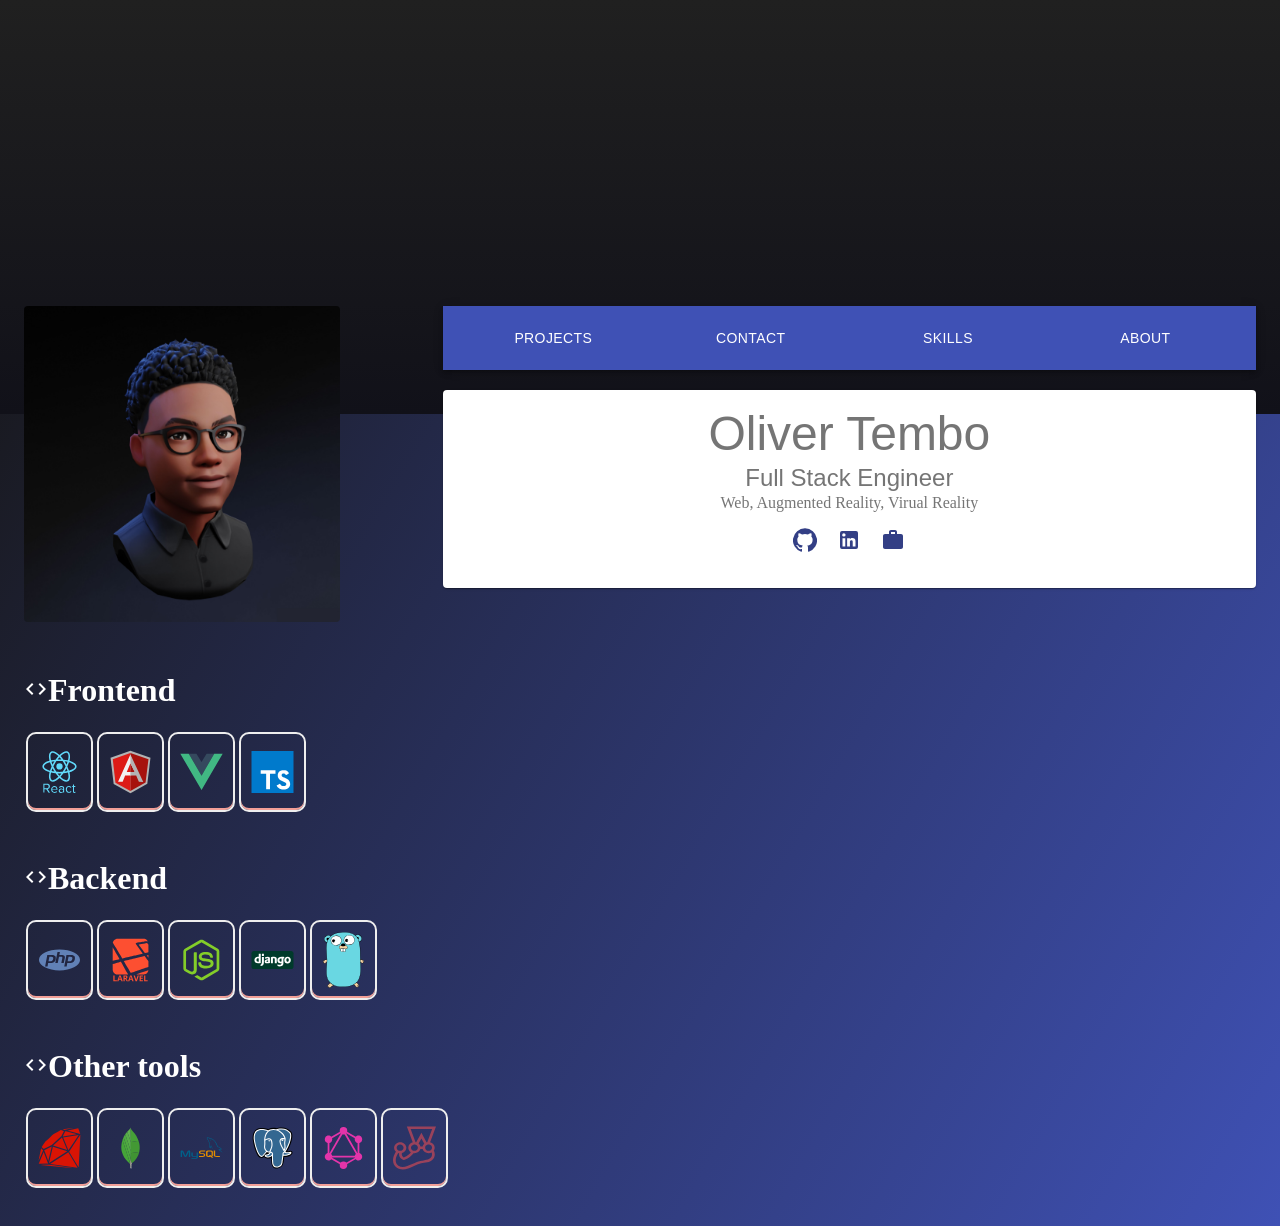
<file: index.html>
<!DOCTYPE html><html><head><meta charSet="utf-8"/><meta http-equiv="x-ua-compatible" content="ie=edge"/><meta name="viewport" content="width=device-width, initial-scale=1, shrink-to-fit=no"/><style data-href="/styles.de90dbc72e09096568ad.css" data-identity="gatsby-global-css">.body{background:linear-gradient(180deg,#202020,#111119);height:400px;margin:0;overflow:hidden}.rain{height:100%;left:0;width:100%;z-index:2}.rain.back-row{bottom:60px;display:none;opacity:.5;z-index:1}.body.back-row-toggle .rain.back-row{display:block}.drop{-webkit-animation:drop .5s linear infinite;animation:drop .5s linear infinite;bottom:100%;height:120px;pointer-events:none;position:absolute;width:15px}@-webkit-keyframes drop{0%{-webkit-transform:translateY(0);transform:translateY(0)}75%{-webkit-transform:translateY(400px);transform:translateY(400px)}to{-webkit-transform:translateY(400px);transform:translateY(400px)}}@keyframes drop{0%{-webkit-transform:translateY(0);transform:translateY(0)}75%{-webkit-transform:translateY(400px);transform:translateY(400px)}to{-webkit-transform:translateY(400px);transform:translateY(400px)}}.stem{-webkit-animation:stem .5s linear infinite;animation:stem .5s linear infinite;background:linear-gradient(180deg,hsla(0,0%,100%,0),hsla(0,0%,100%,.25));height:60%;margin-left:7px;width:1px}@-webkit-keyframes stem{0%{opacity:1}65%{opacity:1}75%{opacity:0}to{opacity:0}}@keyframes stem{0%{opacity:1}65%{opacity:1}75%{opacity:0}to{opacity:0}}.splat{-webkit-animation:splat .5s linear infinite;animation:splat .5s linear infinite;border-radius:50%;border-top:2px dotted hsla(0,0%,100%,.5);display:none;height:10px;opacity:1;-webkit-transform:scale(0);transform:scale(0);width:15px}.body.splat-toggle .splat{display:block}@-webkit-keyframes splat{0%{opacity:1;-webkit-transform:scale(0);transform:scale(0)}80%{opacity:1;-webkit-transform:scale(0);transform:scale(0)}90%{opacity:.5;-webkit-transform:scale(1);transform:scale(1)}to{opacity:0;-webkit-transform:scale(1.5);transform:scale(1.5)}}@keyframes splat{0%{opacity:1;-webkit-transform:scale(0);transform:scale(0)}80%{opacity:1;-webkit-transform:scale(0);transform:scale(0)}90%{opacity:.5;-webkit-transform:scale(1);transform:scale(1)}to{opacity:0;-webkit-transform:scale(1.5);transform:scale(1.5)}}.toggles{left:0;top:0;z-index:3}.toggle,.toggles{position:absolute}.toggle{background-color:hsla(0,0%,100%,.2);border-radius:50%;box-sizing:border-box;color:rgba(0,0,0,.5);cursor:pointer;font-family:sans-serif;font-size:10px;font-weight:700;height:50px;left:20px;line-height:51px;text-align:center;transition:background-color .3s;width:50px}.toggle:hover{background-color:hsla(0,0%,100%,.25)}.toggle:active{background-color:hsla(0,0%,100%,.3)}.toggle.active{background-color:hsla(0,0%,100%,.4)}.splat-toggle{top:20px}.back-row-toggle{line-height:12px;padding-top:14px;top:90px}.single-toggle{top:160px}.body.single-toggle .drop{display:none}.body.single-toggle .drop:nth-child(10){display:block}body{margin:0;width:100%}.Profile-module--links--1JXOR{padding:0}.Profile-module--links--1JXOR li{display:inline;padding:0 10px}.Profile-module--links--1JXOR li svg{color:#333f85}.Languages-module--root--1eTg1{background-color:aqua}.Languages-module--section--1jDnn{margin-top:2rem}.Languages-module--icon--yz856{text-rendering:auto;display:inline-block;font-size:2rem;font-style:normal;font-variant:normal;line-height:1}.Languages-module--link--3drdA{background:0 0!important;border:2px solid #eee;border-radius:10px;box-shadow:inset 0 -2px 0 #f29f97;color:#444;display:inline-block;font-weight:700;margin:2px;padding:10px;text-decoration:none}.Languages-module--link--3drdA:hover{border-color:#e74c3c;box-shadow:inset 0 -2px 0 #ea6153;color:#ea6153}.Languages-module--link--3drdA img,.Languages-module--link--3drdA svg{border-style:none;height:56px;max-width:100%;vertical-align:middle;width:43px}.Languages-module--title--3pqti{color:#fff;font-size:2rem;font-weight:700;line-height:2rem;margin:3rem 0 1.5rem}</style><meta name="generator" content="Gatsby 3.8.1"/><style data-styled="" data-styled-version="5.3.0"></style><style>.gatsby-image-wrapper{position:relative;overflow:hidden}.gatsby-image-wrapper img{bottom:0;height:100%;left:0;margin:0;max-width:none;padding:0;position:absolute;right:0;top:0;width:100%;object-fit:cover}.gatsby-image-wrapper [data-main-image]{opacity:0;transform:translateZ(0);transition:opacity .25s linear;will-change:opacity}.gatsby-image-wrapper-constrained{display:inline-block;vertical-align:top}</style><noscript><style>.gatsby-image-wrapper noscript [data-main-image]{opacity:1!important}.gatsby-image-wrapper [data-placeholder-image]{opacity:0!important}</style></noscript><script type="module">const e="undefined"!=typeof HTMLImageElement&&"loading"in HTMLImageElement.prototype;e&&document.body.addEventListener("load",(function(e){if(void 0===e.target.dataset.mainImage)return;if(void 0===e.target.dataset.gatsbyImageSsr)return;const t=e.target;let a=null,n=t;for(;null===a&&n;)void 0!==n.parentNode.dataset.gatsbyImageWrapper&&(a=n.parentNode),n=n.parentNode;const o=a.querySelector("[data-placeholder-image]"),r=new Image;r.src=t.currentSrc,r.decode().catch((()=>{})).then((()=>{t.style.opacity=1,o&&(o.style.opacity=0,o.style.transition="opacity 500ms linear")}))}),!0);</script><link rel="preconnect" href="https://www.google-analytics.com"/><link rel="dns-prefetch" href="https://www.google-analytics.com"/><title data-react-helmet="true"></title><link rel="sitemap" type="application/xml" href="/sitemap/sitemap-index.xml"/><link rel="icon" href="/favicon-32x32.png?v=9735fac30d67582d5b7b94916db40db6" type="image/png"/><link rel="manifest" href="/manifest.webmanifest" crossorigin="anonymous"/><link rel="apple-touch-icon" sizes="48x48" href="/icons/icon-48x48.png?v=9735fac30d67582d5b7b94916db40db6"/><link rel="apple-touch-icon" sizes="72x72" href="/icons/icon-72x72.png?v=9735fac30d67582d5b7b94916db40db6"/><link rel="apple-touch-icon" sizes="96x96" href="/icons/icon-96x96.png?v=9735fac30d67582d5b7b94916db40db6"/><link rel="apple-touch-icon" sizes="144x144" href="/icons/icon-144x144.png?v=9735fac30d67582d5b7b94916db40db6"/><link rel="apple-touch-icon" sizes="192x192" href="/icons/icon-192x192.png?v=9735fac30d67582d5b7b94916db40db6"/><link rel="apple-touch-icon" sizes="256x256" href="/icons/icon-256x256.png?v=9735fac30d67582d5b7b94916db40db6"/><link rel="apple-touch-icon" sizes="384x384" href="/icons/icon-384x384.png?v=9735fac30d67582d5b7b94916db40db6"/><link rel="apple-touch-icon" sizes="512x512" href="/icons/icon-512x512.png?v=9735fac30d67582d5b7b94916db40db6"/><link as="script" rel="preload" href="/webpack-runtime-3e17f5109b9ce132a1e7.js"/><link as="script" rel="preload" href="/framework-e30f879ede34e3baf985.js"/><link as="script" rel="preload" href="/app-88d67a6ffe51c44a432f.js"/><link as="script" rel="preload" href="/component---src-pages-index-js-e24e21d68e1235ba8ef0.js"/><link as="fetch" rel="preload" href="/page-data/index/page-data.json" crossorigin="anonymous"/><link as="fetch" rel="preload" href="/page-data/app-data.json" crossorigin="anonymous"/></head><body><div id="___gatsby"><div style="outline:none" tabindex="-1" id="gatsby-focus-wrapper"><div class="MuiBox-root jss2 jss1"><div id="rain-body" class="body splat-toggle back-row-toggle"><div class="back-row-toggle splat-toggle"><div id="rain-front-row" class="rain front-row"></div><div id="rain-back-row" class="rain back-row"></div></div></div></div><div class="MuiBox-root jss3" style="background:linear-gradient(120deg, rgb(24, 24, 28), rgb(63, 81, 181));padding:0px 0px 20px 0px"><div class="MuiContainer-root MuiContainer-maxWidthLg" style="margin-top:-120px;z-index:2;position:relative"><div class="MuiGrid-root MuiGrid-container MuiGrid-spacing-xs-3"><div class="MuiGrid-root MuiGrid-item MuiGrid-grid-xs-4"><img src="/static/Avatar-1-1840dc85a933906969b7ab01b05c617a.jpg" style="width:80%;max-width:400px;margin:auto;z-index:999;border-radius:4px" alt="Oliver Tembo"/></div><div class="MuiGrid-root MuiGrid-item MuiGrid-grid-xs-8"><header class="MuiPaper-root MuiAppBar-root MuiAppBar-positionStatic MuiAppBar-colorPrimary MuiPaper-elevation4" style="z-index:2;position:relative"><div class="MuiToolbar-root MuiToolbar-regular MuiToolbar-gutters" style="align-content:center;text-align:center"><div class="MuiGrid-root MuiGrid-container MuiGrid-spacing-xs-3"><div class="MuiGrid-root MuiGrid-item MuiGrid-grid-xs-3"><button class="MuiButtonBase-root MuiButton-root MuiButton-text MuiButton-colorInherit" tabindex="0" type="button"><span class="MuiButton-label">Projects</span></button></div><div class="MuiGrid-root MuiGrid-item MuiGrid-grid-xs-3"><button class="MuiButtonBase-root MuiButton-root MuiButton-text MuiButton-colorInherit" tabindex="0" type="button"><span class="MuiButton-label">Contact</span></button></div><div class="MuiGrid-root MuiGrid-item MuiGrid-grid-xs-3"><a class="MuiButtonBase-root MuiButton-root MuiButton-text MuiButton-colorInherit" tabindex="0" aria-disabled="false" href="#"><span class="MuiButton-label">Skills</span></a></div><div class="MuiGrid-root MuiGrid-item MuiGrid-grid-xs-3"><button class="MuiButtonBase-root MuiButton-root MuiButton-text MuiButton-colorInherit" tabindex="0" type="button"><span class="MuiButton-label">About</span></button></div></div></div></header><div class="MuiPaper-root jss5 MuiPaper-elevation1 MuiPaper-rounded" style="margin-top:20px"><h3 class="MuiTypography-root MuiTypography-h3" style="text-align:center">Oliver Tembo</h3><h5 class="MuiTypography-root MuiTypography-h5" style="text-align:center">Full Stack Engineer</h5><span class="MuiTypography-root" style="text-align:center">Web, Augmented Reality, Virual Reality</span><ul class="Profile-module--links--1JXOR"><li><a target="_blank" href="https://github.com/olivertembo"><svg class="MuiSvgIcon-root" focusable="false" viewBox="0 0 24 24" aria-hidden="true"><path d="M12 .3a12 12 0 0 0-3.8 23.4c.6.1.8-.3.8-.6v-2c-3.3.7-4-1.6-4-1.6-.6-1.4-1.4-1.8-1.4-1.8-1-.7.1-.7.1-.7 1.2 0 1.9 1.2 1.9 1.2 1 1.8 2.8 1.3 3.5 1 0-.8.4-1.3.7-1.6-2.7-.3-5.5-1.3-5.5-6 0-1.2.5-2.3 1.3-3.1-.2-.4-.6-1.6 0-3.2 0 0 1-.3 3.4 1.2a11.5 11.5 0 0 1 6 0c2.3-1.5 3.3-1.2 3.3-1.2.6 1.6.2 2.8 0 3.2.9.8 1.3 1.9 1.3 3.2 0 4.6-2.8 5.6-5.5 5.9.5.4.9 1 .9 2.2v3.3c0 .3.1.7.8.6A12 12 0 0 0 12 .3"></path></svg></a></li><li><a target="_blank" href="https://www.linkedin.com/in/oliver-tembo-26738812b/"><svg class="MuiSvgIcon-root" focusable="false" viewBox="0 0 24 24" aria-hidden="true"><path d="M19 3a2 2 0 0 1 2 2v14a2 2 0 0 1-2 2H5a2 2 0 0 1-2-2V5a2 2 0 0 1 2-2h14m-.5 15.5v-5.3a3.26 3.26 0 0 0-3.26-3.26c-.85 0-1.84.52-2.32 1.3v-1.11h-2.79v8.37h2.79v-4.93c0-.77.62-1.4 1.39-1.4a1.4 1.4 0 0 1 1.4 1.4v4.93h2.79M6.88 8.56a1.68 1.68 0 0 0 1.68-1.68c0-.93-.75-1.69-1.68-1.69a1.69 1.69 0 0 0-1.69 1.69c0 .93.76 1.68 1.69 1.68m1.39 9.94v-8.37H5.5v8.37h2.77z"></path></svg></a></li><li><a target="_blank" href="https://www.upwork.com/freelancers/olivertembo2"><svg class="MuiSvgIcon-root" focusable="false" viewBox="0 0 24 24" aria-hidden="true"><path d="M20 6h-4V4c0-1.11-.89-2-2-2h-4c-1.11 0-2 .89-2 2v2H4c-1.11 0-1.99.89-1.99 2L2 19c0 1.11.89 2 2 2h16c1.11 0 2-.89 2-2V8c0-1.11-.89-2-2-2zm-6 0h-4V4h4v2z"></path></svg></a></li></ul></div></div></div></div><div classname="Languages-module--section--1jDnn"><div class="MuiContainer-root MuiContainer-maxWidthLg"><div class="implementations"><h2 class="Languages-module--title--3pqti"><svg class="MuiSvgIcon-root Languages-module--icon--yz856" focusable="false" viewBox="0 0 24 24" aria-hidden="true"><path d="M9.4 16.6L4.8 12l4.6-4.6L8 6l-6 6 6 6 1.4-1.4zm5.2 0l4.6-4.6-4.6-4.6L16 6l6 6-6 6-1.4-1.4z"></path></svg>Frontend</h2><p><a href="#" class="Languages-module--link--3drdA"><svg viewBox="0 0 128 128" width="53" clasheight="53"><g fill="#61DAFB"><circle cx="64" cy="47.5" r="9.3"></circle><path d="M64 81.7C71.3 88.8 78.5 93 84.3 93c1.9 0 3.7-.4 5.2-1.3 5.2-3 7.1-10.5 5.3-21.2-.3-1.9-.7-3.8-1.2-5.8 2-.6 3.8-1.2 5.6-1.8 10.1-3.9 15.7-9.3 15.7-15.2 0-6-5.6-11.4-15.7-15.2-1.8-.7-3.6-1.3-5.6-1.8.5-2 .9-3.9 1.2-5.8 1.7-10.9-.2-18.5-5.4-21.5-1.5-.9-3.3-1.3-5.2-1.3-5.7 0-13 4.2-20.3 11.3C56.7 6.3 49.5 2.1 43.7 2.1c-1.9 0-3.7.4-5.2 1.3-5.2 3-7.1 10.5-5.3 21.2.3 1.9.7 3.8 1.2 5.8-2 .6-3.8 1.2-5.6 1.8-10.1 3.9-15.7 9.3-15.7 15.2 0 6 5.6 11.4 15.7 15.2 1.8.7 3.6 1.3 5.6 1.8-.5 2-.9 3.9-1.2 5.8-1.7 10.7.2 18.3 5.3 21.2 1.5.9 3.3 1.3 5.2 1.3 5.8.2 13-4 20.3-11zm-5.6-13.5c1.8.1 3.7.1 5.6.1 1.9 0 3.8 0 5.6-.1-1.8 2.4-3.7 4.6-5.6 6.7-1.9-2.1-3.8-4.3-5.6-6.7zM46 57.9c1 1.7 1.9 3.3 3 4.9-3.1-.4-6-.9-8.8-1.5.9-2.7 1.9-5.5 3.1-8.3.8 1.6 1.7 3.3 2.7 4.9zm-5.8-24.1c2.8-.6 5.7-1.1 8.8-1.5-1 1.6-2 3.2-3 4.9-1 1.7-1.9 3.3-2.7 5-1.3-2.9-2.3-5.7-3.1-8.4zm5.5 13.7c1.3-2.7 2.7-5.4 4.3-8.1 1.5-2.6 3.2-5.2 4.9-7.8 3-.2 6-.3 9.1-.3 3.2 0 6.2.1 9.1.3 1.8 2.6 3.4 5.2 4.9 7.8 1.6 2.7 3 5.4 4.3 8.1-1.3 2.7-2.7 5.4-4.3 8.1-1.5 2.6-3.2 5.2-4.9 7.8-3 .2-6 .3-9.1.3-3.2 0-6.2-.1-9.1-.3-1.8-2.6-3.4-5.2-4.9-7.8-1.6-2.7-3-5.4-4.3-8.1zm39.1-5.4l-2.7-5c-1-1.7-1.9-3.3-3-4.9 3.1.4 6 .9 8.8 1.5-.9 2.8-1.9 5.6-3.1 8.4zm0 10.8c1.2 2.8 2.2 5.6 3.1 8.3-2.8.6-5.7 1.1-8.8 1.5 1-1.6 2-3.2 3-4.9.9-1.5 1.8-3.2 2.7-4.9zm2.3 34.7c-.8.5-1.8.7-2.9.7-4.9 0-11-4-17-10 2.9-3.1 5.7-6.6 8.5-10.5 4.7-.4 9.2-1.1 13.4-2.1.5 1.8.8 3.6 1.1 5.4 1.4 8.5.3 14.6-3.1 16.5zm5.2-52.7c11.2 3.2 17.9 8.1 17.9 12.6 0 3.9-4.6 7.8-12.7 10.9-1.6.6-3.4 1.2-5.2 1.7-1.3-4.1-2.9-8.3-4.9-12.6 2-4.3 3.7-8.5 4.9-12.6zm-8-28.2c1.1 0 2 .2 2.9.7 3.3 1.9 4.5 7.9 3.1 16.5-.3 1.7-.7 3.5-1.1 5.4-4.2-.9-8.7-1.6-13.4-2.1-2.7-3.9-5.6-7.4-8.5-10.5 6-5.9 12.1-10 17-10zM69.6 26.8c-1.8-.1-3.7-.1-5.6-.1s-3.8 0-5.6.1c1.8-2.4 3.7-4.6 5.6-6.7 1.9 2.1 3.8 4.4 5.6 6.7zM40.9 7.4c.8-.5 1.8-.7 2.9-.7 4.9 0 11 4 17 10-2.9 3.1-5.7 6.6-8.5 10.5-4.7.4-9.2 1.1-13.4 2.1-.5-1.8-.8-3.6-1.1-5.4-1.4-8.5-.3-14.5 3.1-16.5zm-5.2 52.7C24.5 56.9 17.8 52 17.8 47.5c0-3.9 4.6-7.8 12.7-10.9 1.6-.6 3.4-1.2 5.2-1.7 1.3 4.1 2.9 8.3 4.9 12.6-2 4.3-3.7 8.6-4.9 12.6zm2.1 11c.3-1.7.7-3.5 1.1-5.4 4.2.9 8.7 1.6 13.4 2.1 2.7 3.9 5.6 7.4 8.5 10.5-6 5.9-12.1 10-17 10-1.1 0-2-.2-2.9-.7-3.4-1.9-4.5-8-3.1-16.5zm-4.2 41.2c2.2-2.7 2.3-5.7 1.1-8.7-1.2-3-3.7-4.4-6.8-4.5-3.7-.1-7.5 0-11.2 0H16V125h3v-9.8h4.7c.6 0 1.1.2 1.4.7l6 9.3c.1.2.4.5.6.5h3.9c-2.4-3.7-4.7-7.2-7.1-10.8 2.1-.3 3.9-1 5.1-2.6zm-14.6-.2v-9.9h1.1c2.3 0 4.7-.1 7 .1 2.7.1 4.6 2.2 4.6 4.9s-2.2 4.8-4.9 4.9c-2.4.1-4.8 0-7.8 0zm38.7 1.3c-1.6-7-8-8.8-12.9-6.6-3.8 1.7-5.5 5-5.6 9.1-.1 3.1.8 5.9 3.2 8 2.7 2.4 6 2.7 9.4 2.1 1.9-.4 3.6-1.3 4.9-2.7-.5-.7-1-1.4-1.5-2-2.8 2.4-5.9 3.2-9.3 1.6-2.2-1.1-3.3-3.8-3.5-5.8h15.5v-1.3c.1-.9 0-1.7-.2-2.4zM42.6 115c-.3-3 2.7-6.2 6-6.2 3.8-.1 6.2 2.2 6.3 6.2H42.6zm30.7-8.7c-1.5-.3-3.1-.4-4.6-.3-2.4.2-4.5 1.3-6.2 3.1.5.7.9 1.4 1.5 2.2.2-.2.4-.4.6-.5 1.6-1.5 3.5-2.3 5.8-2.1 1.8.1 3.5.7 4 2.5.4 1.4.3 2.9.4 4.4-.3 0-.4-.1-.5-.2-2.4-2-5.1-2.4-8-1.7-2.7.7-4.4 2.8-4.6 5.5-.2 3.1 1.2 5.4 3.9 6.5 1.7.7 3.6.7 5.4.3 1.4-.3 2-1.1 4-2.2v1.3h2.8c0-4 .1-8.9 0-13.5 0-2.9-1.7-4.7-4.5-5.3zm1.4 12.6c-.1.3 0 .6 0 .9 0 2.1-.5 2.8-2.5 3.6-1.4.5-2.9.7-4.4.2-1.7-.5-2.9-2-2.9-3.7-.1-1.7 1-3.4 2.7-3.9 2.3-.8 4.4-.3 6.3 1.1.6.5 1 1 .8 1.8zm15.6-9.9c2.6-.8 5-.3 6.8 1.9l.3.2c.7-.6 1.3-1.2 2.1-1.9-.3-.3-.4-.5-.6-.8-2.9-3.1-8.6-3.5-12.1-1-4.9 3.6-4.8 10.6-2.4 14.3 2.3 3.5 5.6 4.7 9.5 4.2 2.3-.3 4.2-1.4 5.7-3.3-.7-.6-1.4-1.2-2.1-1.9-.2.2-.3.3-.4.5-2.7 3-7.2 2.7-9.6-.5-1.4-1.9-1.7-4.1-1.3-6.3.2-2.5 1.5-4.5 4.1-5.4zm20.8 13.6c-.2.1-.3.2-.3.2-.8.6-1.6.7-2.5.4-.9-.4-1-1.2-1.1-2v-11.4c0-.2 0 .2.1-.8h3.8v-3h-4v-5h-3v5.4h-2.6c-.2 0-.5.2-.5.4-.1.7 0 1.2 0 2.2h3.2v12.8c0 1.6.4 3 1.8 3.8 1.5.9 4.4.7 5.7-.4.2-.1.3-.5.3-.6-.3-.6-.6-1.3-.9-2z"></path></g></svg></a><a href="#" class="Languages-module--link--3drdA"><svg viewBox="0 0 128 128"><path fill="#B3B3B3" d="M63.81 1.026L4.553 21.88l9.363 77.637 49.957 27.457 50.214-27.828 9.36-77.635z"></path><path fill="#A6120D" d="M117.536 25.998L63.672 7.629v112.785l45.141-24.983z"></path><path fill="#DD1B16" d="M11.201 26.329l8.026 69.434 44.444 24.651V7.627z"></path><path fill="#F2F2F2" d="M78.499 67.67l-14.827 6.934H48.044l-7.347 18.374-13.663.254 36.638-81.508L78.499 67.67zm-1.434-3.491L63.77 37.858 52.864 63.726h10.807l13.394.453z"></path><path fill="#B3B3B3" d="M63.671 11.724l.098 26.134 12.375 25.888H63.698l-.027 10.841 17.209.017 8.042 18.63 13.074.242z"></path></svg></a><a href="#" class="Languages-module--link--3drdA"><svg viewBox="0 0 128 128"><path d="M0 8.934l49.854.158 14.167 24.47 14.432-24.47L128 8.935l-63.834 110.14zm126.98.637l-24.36.02-38.476 66.053L25.691 9.592.942 9.572l63.211 107.89zm-25.149-.008l-22.745.168-15.053 24.647L49.216 9.73l-22.794-.168 37.731 64.476zm-75.834-.17l23.002.009m-23.002-.01l23.002.01" fill="none"></path><path d="M25.997 9.393l23.002.009L64.035 34.36 79.018 9.404 102 9.398 64.15 75.053z" fill="#35495e"></path><path d="M.91 9.569l25.067-.172 38.15 65.659L101.98 9.401l25.11.026-62.966 108.06z" fill="#41b883"></path></svg></a><a href="#" class="Languages-module--link--3drdA"><svg viewBox="0 0 128 128"><path fill="#fff" d="M22.67 47h99.67v73.67H22.67z"></path><path data-name="original" fill="#007acc" d="M1.5 63.91v62.5h125v-125H1.5zm100.73-5a15.56 15.56 0 017.82 4.5 20.58 20.58 0 013 4c0 .16-5.4 3.81-8.69 5.85-.12.08-.6-.44-1.13-1.23a7.09 7.09 0 00-5.87-3.53c-3.79-.26-6.23 1.73-6.21 5a4.58 4.58 0 00.54 2.34c.83 1.73 2.38 2.76 7.24 4.86 8.95 3.85 12.78 6.39 15.16 10 2.66 4 3.25 10.46 1.45 15.24-2 5.2-6.9 8.73-13.83 9.9a38.32 38.32 0 01-9.52-.1 23 23 0 01-12.72-6.63c-1.15-1.27-3.39-4.58-3.25-4.82a9.34 9.34 0 011.15-.73L82 101l3.59-2.08.75 1.11a16.78 16.78 0 004.74 4.54c4 2.1 9.46 1.81 12.16-.62a5.43 5.43 0 00.69-6.92c-1-1.39-3-2.56-8.59-5-6.45-2.78-9.23-4.5-11.77-7.24a16.48 16.48 0 01-3.43-6.25 25 25 0 01-.22-8c1.33-6.23 6-10.58 12.82-11.87a31.66 31.66 0 019.49.26zm-29.34 5.24v5.12H56.66v46.23H45.15V69.26H28.88v-5a49.19 49.19 0 01.12-5.17C29.08 59 39 59 51 59h21.83z"></path></svg></a></p></div></div></div><div classname="Languages-module--section--1jDnn"><div class="MuiContainer-root MuiContainer-maxWidthLg"><div class="implementations"><h2 class="Languages-module--title--3pqti"><svg class="MuiSvgIcon-root Languages-module--icon--yz856" focusable="false" viewBox="0 0 24 24" aria-hidden="true"><path d="M9.4 16.6L4.8 12l4.6-4.6L8 6l-6 6 6 6 1.4-1.4zm5.2 0l4.6-4.6-4.6-4.6L16 6l6 6-6 6-1.4-1.4z"></path></svg>Backend</h2><p><a href="#" class="Languages-module--link--3drdA"><svg viewBox="0 0 128 128"><path fill="#6181B6" d="M64 33.039C30.26 33.039 2.906 46.901 2.906 64S30.26 94.961 64 94.961 125.094 81.099 125.094 64 97.74 33.039 64 33.039zM48.103 70.032c-1.458 1.364-3.077 1.927-4.86 2.507-1.783.581-4.052.461-6.811.461h-6.253l-1.733 10h-7.301l6.515-34H41.7c4.224 0 7.305 1.215 9.242 3.432 1.937 2.217 2.519 5.364 1.747 9.337-.319 1.637-.856 3.159-1.614 4.515a15.118 15.118 0 01-2.972 3.748zM69.414 73l2.881-14.42c.328-1.688.208-2.942-.361-3.555-.57-.614-1.782-1.025-3.635-1.025h-5.79l-3.731 19h-7.244l6.515-33h7.244l-1.732 9h6.453c4.061 0 6.861.815 8.402 2.231s2.003 3.356 1.387 6.528L76.772 73h-7.358zm40.259-11.178c-.318 1.637-.856 3.133-1.613 4.488-.758 1.357-1.748 2.598-2.971 3.722-1.458 1.364-3.078 1.927-4.86 2.507-1.782.581-4.053.461-6.812.461h-6.253l-1.732 10h-7.301l6.514-34h14.041c4.224 0 7.305 1.215 9.241 3.432 1.935 2.217 2.518 5.418 1.746 9.39zM95.919 54h-5.001l-2.727 14h4.442c2.942 0 5.136-.29 6.576-1.4 1.442-1.108 2.413-2.828 2.918-5.421.484-2.491.264-4.434-.66-5.458-.925-1.024-2.774-1.721-5.548-1.721zm-56.985 0h-5.002l-2.727 14h4.441c2.943 0 5.136-.29 6.577-1.4 1.441-1.108 2.413-2.828 2.917-5.421.484-2.491.264-4.434-.66-5.458S41.708 54 38.934 54z"></path></svg></a><a href="#" class="Languages-module--link--3drdA"><svg viewBox="0 0 128 128"><path fill="#FD4F31" d="M14.887 18.316l2.72 4.523 2.507 4.182c1.301 2.17 2.602 4.34 3.901 6.51l2.662 4.44 3.882 6.465 4.749 7.936c1.369 2.285 2.741 4.569 4.112 6.853l.184.267c.199.062.357.009.521-.03 1.807-.434 3.614-.865 5.421-1.296 2.931-.7 5.862-1.398 8.792-2.099l4.592-1.098c2.962-.708 5.926-1.414 8.889-2.124 2.996-.716 5.99-1.436 8.985-2.154 1.514-.363 3.028-.725 4.543-1.086l8.792-2.096 9.575-2.28.517-.14-.141-.28c-.869-1.232-1.742-2.462-2.613-3.693l-2.581-3.654-2.76-3.898-2.639-3.737-2.614-3.693-2.701-3.816-2.646-3.731-1.396-1.969a3.647 3.647 0 01-.497-.982c-.275-.856.039-1.425.538-1.846a3.018 3.018 0 011.1-.593 17.382 17.382 0 011.702-.432c1.151-.217 2.309-.402 3.465-.594 1.304-.217 2.609-.424 3.915-.639.825-.136 1.65-.279 2.476-.419l3.367-.567a927.64 927.64 0 013.269-.543l3.568-.583 2.477-.417c.94-.157 1.882-.314 2.823-.468 1.174-.191 2.346-.384 3.521-.568.698-.109 1.399-.148 2.093.052.521.151.994.395 1.436.706l.61.426c.061-.141-.027-.217-.067-.298a14.062 14.062 0 00-3.606-4.592 13.894 13.894 0 00-4.773-2.616c-1.04-.33-2.109-.483-3.199-.565l-.535-.08H24.561l-.429.069c-.954.075-1.892.217-2.815.47a13.74 13.74 0 00-5.401 2.885 13.768 13.768 0 00-2.435 2.727 13.743 13.743 0 00-2.156 5.189l.461.803c1.033 1.726 2.067 3.449 3.101 5.173zm5.241 87.825c.97.373 1.972.635 3.006.762l1.047.047c.163.021.32.05.48.05h32.288c-.052 0-.099-.149-.157-.25-1.271-2.168-2.554-4.296-3.81-6.472a1113.602 1113.602 0 01-4.705-8.233c-1.664-2.944-3.313-5.89-4.965-8.842a4986.932 4986.932 0 01-4.698-8.42c-.944-1.698-1.883-3.396-2.825-5.095l-.252-.388-.458.091c-.908.234-1.814.471-2.721.709-1.262.332-2.522.67-3.785 1-2.834.738-5.669 1.471-8.503 2.207-2.883.748-5.704 1.498-8.589 2.243-.175.046.519.062-.481.092v17.905c1 .104.136.294.158.477.066.53.085 1.064.179 1.59a13.427 13.427 0 002.224 5.378c1.664 2.392 3.852 4.103 6.567 5.149zm-6.122-40.39l10.008-2.377 4.396-1.039c.732-.174 1.468-.341 2.194-.537.646-.175.727-.389.394-.973-.481-.844-.97-1.682-1.458-2.522l-4.288-7.383-4.287-7.385-4.364-7.513-3.736-6.427-1.553-2.781c-.1-.17.689-.371-.311-.461v40.135c0-.027.204-.05.333-.081l2.672-.656zm102.671 28.688c-1.308.465-2.615.933-3.923 1.401a31869.44 31869.44 0 00-8.93 3.202c-1.652.593-3.304 1.193-4.959 1.784-3.371 1.204-6.744 2.403-10.117 3.604-1.955.696-3.91 1.325-5.863 2.024-.535.193-1.063.546-1.593.546h22.431l.484-.046a12.14 12.14 0 001.691-.181 13.742 13.742 0 006.191-2.815 13.962 13.962 0 003.438-4.016c.92-1.606 1.466-3.329 1.728-5.153.023-.157.072-.328-.06-.491-.184-.014-.349.08-.518.141zm-1.927-30.121c-.99-1.353-1.98-2.704-2.968-4.058-1.362-1.869-2.723-3.74-4.083-5.609-.553-.759-1.113-1.512-1.654-2.279-.162-.231-.348-.292-.601-.224l-.145.042-7.517 1.823-4.489 1.089-8.782 2.133-8.687 2.111c-3.01.729-6.02 1.456-9.028 2.186-2.961.719-5.921 1.44-8.881 2.16l-8.589 2.085c-1.513.367-3.025.733-4.537 1.103-.223.054-.463.067-.699.247l.202.385c1.268 2.19 2.535 4.379 3.806 6.567 1.438 2.478 2.878 4.955 4.321 7.43 1.587 2.72 3.178 5.439 4.768 8.159.913 1.562 1.821 3.127 2.742 4.685a543.92 543.92 0 003.094 5.178c.312.515.666 1.006 1.023 1.49.24.323.537.599.887.81.36.218.75.286 1.159.194.212-.048.419-.118.624-.189l.754-.279c2.74-.938 5.48-1.875 8.223-2.809 2.139-.729 4.28-1.453 6.421-2.177 2.125-.72 4.251-1.438 6.376-2.155l6.329-2.137c2.157-.729 4.314-1.458 6.471-2.189 2.647-.898 5.294-1.8 7.942-2.696 2.553-.864 5.107-1.723 7.662-2.584.156-.053.329-.075.459-.247l.016-.372c0-5.296-.001-10.594.006-15.891a1.16 1.16 0 00-.246-.738c-.801-1.077-1.588-2.162-2.379-3.244zm-.439-49.907c-.595-.753-1.352-.992-2.279-.75-.404.106-.819.172-1.23.248-1.351.247-2.701.49-4.052.735-1.976.359-3.951.722-5.928 1.077-1.564.282-3.131.558-4.696.833l-6.281 1.099c-.264.046-.53.092-.783.173-.37.119-.478.351-.309.699.139.284.311.556.497.812 1.298 1.79 2.604 3.576 3.908 5.362 1.798 2.463 3.598 4.926 5.397 7.388 1.522 2.083 3.046 4.166 4.57 6.248 1.197 1.637 2.395 3.272 3.593 4.908l.237.286c3.447-.853 6.889-1.703 10.39-2.568l.024-.538c0-7.208-.001-14.415.006-21.622 0-.318-.078-.574-.277-.826-.875-1.103-1.732-2.219-2.597-3.33l-.19-.234zm2.795 34.922c-1.572.377-3.149.737-4.759 1.163.171.303 4.585 6.262 4.842 6.544l.162.089.018-.363v-2.51c.002-1.455.006-2.911.002-4.366 0-.178.049-.367-.072-.547l-.193-.01zM12.93 127v-17.133h3.633V124h6.949v3H12.93zm24.047 0l-1.242-4.078h-6.246L28.246 127h-3.914l6.047-17.203h4.441L40.891 127h-3.914zm-2.11-7.125c-1.148-3.695-1.795-5.785-1.939-6.27s-.248-.867-.311-1.148c-.258 1-.996 3.473-2.215 7.418h4.465zm11.813.551V127h-3.633v-17.133h4.992c2.328 0 4.051.424 5.168 1.271s1.676 2.135 1.676 3.861c0 1.008-.277 1.904-.832 2.689s-1.34 1.4-2.355 1.846c2.578 3.852 4.258 6.34 5.039 7.465h-4.031l-4.09-6.574H46.68zm0-2.953h1.172c1.148 0 1.996-.191 2.543-.574s.82-.984.82-1.805c0-.812-.279-1.391-.838-1.734s-1.424-.516-2.596-.516H46.68v4.629zM69.379 127l-1.242-4.078h-6.246L60.648 127h-3.914l6.047-17.203h4.441L73.293 127h-3.914zm-2.109-7.125c-1.148-3.695-1.795-5.785-1.939-6.27s-.248-.867-.311-1.148c-.258 1-.996 3.473-2.215 7.418h4.465zm17.953-10.008h3.668L83.066 127h-3.961l-5.812-17.133h3.668l3.223 10.195c.18.602.365 1.303.557 2.104s.311 1.357.357 1.67c.086-.719.379-1.977.879-3.773l3.246-10.196zM100.914 127h-9.867v-17.133h9.867v2.977H94.68v3.762h5.801v2.977H94.68V124h6.234v3zm3.574 0v-17.133h3.633V124h6.949v3h-10.582z"></path></svg></a><a href="#" class="Languages-module--link--3drdA"><svg viewBox="0 0 128 128"><path fill="#83CD29" d="M112.771 30.334L68.674 4.729c-2.781-1.584-6.402-1.584-9.205 0L14.901 30.334C12.031 31.985 10 35.088 10 38.407v51.142c0 3.319 2.084 6.423 4.954 8.083l11.775 6.688c5.628 2.772 7.617 2.772 10.178 2.772 8.333 0 13.093-5.039 13.093-13.828v-50.49c0-.713-.371-1.774-1.071-1.774h-5.623C42.594 41 41 42.061 41 42.773v50.49c0 3.896-3.524 7.773-10.11 4.48L18.723 90.73c-.424-.23-.723-.693-.723-1.181V38.407c0-.482.555-.966.982-1.213l44.424-25.561c.415-.235 1.025-.235 1.439 0l43.882 25.555c.42.253.272.722.272 1.219v51.142c0 .488.183.963-.232 1.198l-44.086 25.576c-.378.227-.847.227-1.261 0l-11.307-6.749c-.341-.198-.746-.269-1.073-.086-3.146 1.783-3.726 2.02-6.677 3.043-.726.253-1.797.692.41 1.929l14.798 8.754a9.294 9.294 0 004.647 1.246c1.642 0 3.25-.426 4.667-1.246l43.885-25.582c2.87-1.672 4.23-4.764 4.23-8.083V38.407c0-3.319-1.36-6.414-4.229-8.073zM77.91 81.445c-11.726 0-14.309-3.235-15.17-9.066-.1-.628-.633-1.379-1.272-1.379h-5.731c-.709 0-1.279.86-1.279 1.566 0 7.466 4.059 16.512 23.453 16.512 14.039 0 22.088-5.455 22.088-15.109 0-9.572-6.467-12.084-20.082-13.886-13.762-1.819-15.16-2.738-15.16-5.962 0-2.658 1.184-6.203 11.374-6.203 9.105 0 12.461 1.954 13.842 8.091.118.577.645.991 1.24.991h5.754c.354 0 .692-.143.94-.396.24-.272.367-.613.335-.979-.891-10.568-7.912-15.493-22.112-15.493-12.631 0-20.166 5.334-20.166 14.275 0 9.698 7.497 12.378 19.622 13.577 14.505 1.422 15.633 3.542 15.633 6.395 0 4.955-3.978 7.066-13.309 7.066z"></path></svg></a><a href="#" class="Languages-module--link--3drdA"><svg viewBox="0 0 128 128"><path fill="#003A2B" d="M126.5 83.8c0 3.8-3.1 6.9-6.9 6.9H8.4c-3.8 0-6.9-3.1-6.9-6.9V44.2c0-3.8 3.1-6.9 6.9-6.9h111.2c3.8 0 6.9 3.1 6.9 6.9v39.6z"></path><path fill="#fff" d="M23 45.6h6V73c-3 .6-5.3.8-7.7.8-7.2 0-11-3.3-11-9.5 0-6 4-10 10.2-10 1 0 1.7.1 2.6.3v-9H23zm0 13.8c-.7-.2-1.3-.3-2-.3-3 0-4.7 1.8-4.7 5.1 0 3.2 1.7 4.9 4.7 4.9.7 0 1.2 0 2-.2v-9.5zm15.4-4.6v13.7c0 4.7-.3 7-1.4 9-1 1.9-2.2 3.1-4.8 4.4l-5.5-2.6c2.6-1.2 3.9-2.3 4.7-4 .8-1.7 1.1-3.7 1.1-8.8V54.8h5.9zm-5.9-9.1h5.9v6.1h-5.9v-6.1zM42 56.1c2.6-1.2 5.1-1.8 7.8-1.8 3 0 5 .8 5.9 2.4.5.9.7 2 .7 4.5v12c-2.7.4-6 .7-8.5.7-5 0-7.2-1.7-7.2-5.6 0-4.2 3-6.1 10.2-6.7v-1.3c0-1.1-.5-1.5-2-1.5-2.2 0-4.7.6-7 1.8v-4.5h.1zm9.2 9.4c-3.9.4-5.2 1-5.2 2.5 0 1.2.7 1.7 2.3 1.7.9 0 1.7-.1 2.8-.3v-3.9h.1zm8.1-9.8c3.5-.9 6.4-1.3 9.3-1.3 3 0 5.2.7 6.5 2 1.2 1.3 1.6 2.7 1.6 5.6v11.6h-5.9V62.2c0-2.3-.8-3.1-2.9-3.1-.8 0-1.5.1-2.7.4v14.1h-5.9V55.7zM79 76.8c2.1 1.1 4.2 1.6 6.3 1.6 3.9 0 5.5-1.6 5.5-5.3V73c-1.2.6-2.3.8-3.8.8-5.2 0-8.5-3.4-8.5-8.8 0-6.7 4.9-10.5 13.5-10.5 2.5 0 4.9.3 7.7.8l-2 4.3c-1.6-.3-.1 0-1.3-.2v.6l.1 2.5v3.2c0 .8 0 1.6.1 2.4v1.6c0 5.1-.4 7.5-1.7 9.4-1.8 2.9-5 4.3-9.6 4.3-2.3 0-4.3-.3-6.4-1.2v-5.4h.1zm11.8-17.6h-.6c-1.2 0-2.5.3-3.4.8-1.4.8-2.2 2.3-2.2 4.3 0 3 1.5 4.7 4.1 4.7.8 0 1.5-.2 2.2-.4v-9.4h-.1zm18.2-4.9c5.9 0 9.5 3.7 9.5 9.8 0 6.2-3.8 10.1-9.8 10.1-5.9 0-9.6-3.7-9.6-9.7.1-6.3 3.9-10.2 9.9-10.2zm-.1 15c2.3 0 3.6-1.9 3.6-5.2 0-3.2-1.3-5.2-3.6-5.2s-3.7 1.9-3.7 5.2c.1 3.4 1.4 5.2 3.7 5.2z"></path></svg></a><a href="#" class="Languages-module--link--3drdA"><img loading="lazy" src="/static/go-5f07bd096ba0ab23807b4e5cdeb58305.svg" alt="Design Patterns: Singleton in Java" width="53" clasheight="53"/></a></p></div></div></div><div classname="Languages-module--section--1jDnn"><div class="MuiContainer-root MuiContainer-maxWidthLg"><div class="implementations"><h2 class="Languages-module--title--3pqti"><svg class="MuiSvgIcon-root Languages-module--icon--yz856" focusable="false" viewBox="0 0 24 24" aria-hidden="true"><path d="M9.4 16.6L4.8 12l4.6-4.6L8 6l-6 6 6 6 1.4-1.4zm5.2 0l4.6-4.6-4.6-4.6L16 6l6 6-6 6-1.4-1.4z"></path></svg>Other tools</h2><p><a href="#" class="Languages-module--link--3drdA"><svg viewBox="0 0 128 128"><path fill-rule="evenodd" clip-rule="evenodd" fill="#D91404" d="M35.971 111.33l81.958 11.188c-9.374-15.606-18.507-30.813-27.713-46.144L35.971 111.33zm89.71-86.383c-2.421 3.636-4.847 7.269-7.265 10.907a67619.72 67619.72 0 00-24.903 37.485c-.462.696-1.061 1.248-.41 2.321 8.016 13.237 15.969 26.513 23.942 39.777 1.258 2.095 2.53 4.182 4.157 6.192l4.834-96.58-.355-.102zM16.252 66.22c.375.355 1.311.562 1.747.347 7.689-3.779 15.427-7.474 22.948-11.564 2.453-1.333 4.339-3.723 6.452-5.661 6.997-6.417 13.983-12.847 20.966-19.278.427-.395.933-.777 1.188-1.275 2.508-4.902 4.973-9.829 7.525-14.898-3.043-1.144-5.928-2.263-8.849-3.281-.396-.138-1.02.136-1.449.375-6.761 3.777-13.649 7.353-20.195 11.472-3.275 2.061-5.943 5.098-8.843 7.743-4.674 4.266-9.342 8.542-13.948 12.882a24.011 24.011 0 00-3.288 3.854c-3.15 4.587-6.206 9.24-9.402 14.025 1.786 1.847 3.41 3.613 5.148 5.259zm28.102-6.271l-11.556 48.823 54.3-34.987-42.744-13.836zm76.631-34.846l-46.15 7.71 15.662 38.096c10.221-15.359 20.24-30.41 30.488-45.806zM44.996 56.644l41.892 13.6c-5.25-12.79-10.32-25.133-15.495-37.737L44.996 56.644zM16.831 75.643L2.169 110.691l27.925-.825-13.263-34.223zm13.593 26.096l.346-.076c3.353-13.941 6.754-27.786 10.177-42.272L18.544 71.035c3.819 9.926 7.891 20.397 11.88 30.704zm84.927-78.897c-4.459-1.181-8.918-2.366-13.379-3.539-6.412-1.686-12.829-3.351-19.237-5.052-.801-.213-1.38-.352-1.851.613-2.265 4.64-4.6 9.245-6.901 13.868-.071.143-.056.328-.111.687l41.47-6.285.009-.292zM89.482 12.288l36.343 10.054-6.005-17.11-30.285 6.715-.053.341zM33.505 114.007c-4.501-.519-9.122-.042-13.687.037-3.75.063-7.5.206-11.25.323-.386.012-.771.09-1.156.506 31.003 2.866 62.005 5.732 93.007 8.6l.063-.414-29.815-4.07c-12.384-1.691-24.747-3.551-37.162-4.982zM2.782 99.994c3.995-9.27 7.973-18.546 11.984-27.809.401-.929.37-1.56-.415-2.308-1.678-1.597-3.237-3.318-5.071-5.226-2.479 12.24-4.897 24.177-7.317 36.113l.271.127c.185-.297.411-.578.548-.897zm78.74-90.153c6.737-1.738 13.572-3.097 20.367-4.613.44-.099.87-.244 1.303-.368l-.067-.332-29.194 3.928c2.741 1.197 4.853 2.091 7.591 1.385z"></path></svg></a><a href="#" class="Languages-module--link--3drdA"><svg viewBox="0 0 128 128"><path fill-rule="evenodd" clip-rule="evenodd" fill="#439934" d="M88.038 42.812c1.605 4.643 2.761 9.383 3.141 14.296.472 6.095.256 12.147-1.029 18.142-.035.165-.109.32-.164.48-.403.001-.814-.049-1.208.012-3.329.523-6.655 1.065-9.981 1.604-3.438.557-6.881 1.092-10.313 1.687-1.216.21-2.721-.041-3.212 1.641-.014.046-.154.054-.235.08l.166-10.051-.169-24.252 1.602-.275c2.62-.429 5.24-.864 7.862-1.281 3.129-.497 6.261-.98 9.392-1.465 1.381-.215 2.764-.412 4.148-.618z"></path><path fill-rule="evenodd" clip-rule="evenodd" fill="#45A538" d="M61.729 110.054c-1.69-1.453-3.439-2.842-5.059-4.37-8.717-8.222-15.093-17.899-18.233-29.566-.865-3.211-1.442-6.474-1.627-9.792-.13-2.322-.318-4.665-.154-6.975.437-6.144 1.325-12.229 3.127-18.147l.099-.138c.175.233.427.439.516.702 1.759 5.18 3.505 10.364 5.242 15.551 5.458 16.3 10.909 32.604 16.376 48.9.107.318.384.579.583.866l-.87 2.969z"></path><path fill-rule="evenodd" clip-rule="evenodd" fill="#46A037" d="M88.038 42.812c-1.384.206-2.768.403-4.149.616-3.131.485-6.263.968-9.392 1.465-2.622.417-5.242.852-7.862 1.281l-1.602.275-.012-1.045c-.053-.859-.144-1.717-.154-2.576-.069-5.478-.112-10.956-.18-16.434-.042-3.429-.105-6.857-.175-10.285-.043-2.13-.089-4.261-.185-6.388-.052-1.143-.236-2.28-.311-3.423-.042-.657.016-1.319.029-1.979.817 1.583 1.616 3.178 2.456 4.749 1.327 2.484 3.441 4.314 5.344 6.311 7.523 7.892 12.864 17.068 16.193 27.433z"></path><path fill-rule="evenodd" clip-rule="evenodd" fill="#409433" d="M65.036 80.753c.081-.026.222-.034.235-.08.491-1.682 1.996-1.431 3.212-1.641 3.432-.594 6.875-1.13 10.313-1.687 3.326-.539 6.652-1.081 9.981-1.604.394-.062.805-.011 1.208-.012-.622 2.22-1.112 4.488-1.901 6.647-.896 2.449-1.98 4.839-3.131 7.182a49.142 49.142 0 01-6.353 9.763c-1.919 2.308-4.058 4.441-6.202 6.548-1.185 1.165-2.582 2.114-3.882 3.161l-.337-.23-1.214-1.038-1.256-2.753a41.402 41.402 0 01-1.394-9.838l.023-.561.171-2.426c.057-.828.133-1.655.168-2.485.129-2.982.241-5.964.359-8.946z"></path><path fill-rule="evenodd" clip-rule="evenodd" fill="#4FAA41" d="M65.036 80.753c-.118 2.982-.23 5.964-.357 8.947-.035.83-.111 1.657-.168 2.485l-.765.289c-1.699-5.002-3.399-9.951-5.062-14.913-2.75-8.209-5.467-16.431-8.213-24.642a4498.887 4498.887 0 00-6.7-19.867c-.105-.31-.407-.552-.617-.826l4.896-9.002c.168.292.39.565.496.879a6167.476 6167.476 0 016.768 20.118c2.916 8.73 5.814 17.467 8.728 26.198.116.349.308.671.491 1.062l.67-.78-.167 10.052z"></path><path fill-rule="evenodd" clip-rule="evenodd" fill="#4AA73C" d="M43.155 32.227c.21.274.511.516.617.826a4498.887 4498.887 0 016.7 19.867c2.746 8.211 5.463 16.433 8.213 24.642 1.662 4.961 3.362 9.911 5.062 14.913l.765-.289-.171 2.426-.155.559c-.266 2.656-.49 5.318-.814 7.968-.163 1.328-.509 2.632-.772 3.947-.198-.287-.476-.548-.583-.866-5.467-16.297-10.918-32.6-16.376-48.9a3888.972 3888.972 0 00-5.242-15.551c-.089-.263-.34-.469-.516-.702l3.272-8.84z"></path><path fill-rule="evenodd" clip-rule="evenodd" fill="#57AE47" d="M65.202 70.702l-.67.78c-.183-.391-.375-.714-.491-1.062-2.913-8.731-5.812-17.468-8.728-26.198a6167.476 6167.476 0 00-6.768-20.118c-.105-.314-.327-.588-.496-.879l6.055-7.965c.191.255.463.482.562.769 1.681 4.921 3.347 9.848 5.003 14.778 1.547 4.604 3.071 9.215 4.636 13.813.105.308.47.526.714.786l.012 1.045c.058 8.082.115 16.167.171 24.251z"></path><path fill-rule="evenodd" clip-rule="evenodd" fill="#60B24F" d="M65.021 45.404c-.244-.26-.609-.478-.714-.786-1.565-4.598-3.089-9.209-4.636-13.813-1.656-4.93-3.322-9.856-5.003-14.778-.099-.287-.371-.514-.562-.769 1.969-1.928 3.877-3.925 5.925-5.764 1.821-1.634 3.285-3.386 3.352-5.968.003-.107.059-.214.145-.514l.519 1.306c-.013.661-.072 1.322-.029 1.979.075 1.143.259 2.28.311 3.423.096 2.127.142 4.258.185 6.388.069 3.428.132 6.856.175 10.285.067 5.478.111 10.956.18 16.434.008.861.098 1.718.152 2.577z"></path><path fill-rule="evenodd" clip-rule="evenodd" fill="#A9AA88" d="M62.598 107.085c.263-1.315.609-2.62.772-3.947.325-2.649.548-5.312.814-7.968l.066-.01.066.011a41.402 41.402 0 001.394 9.838c-.176.232-.425.439-.518.701-.727 2.05-1.412 4.116-2.143 6.166-.1.28-.378.498-.574.744l-.747-2.566.87-2.969z"></path><path fill-rule="evenodd" clip-rule="evenodd" fill="#B6B598" d="M62.476 112.621c.196-.246.475-.464.574-.744.731-2.05 1.417-4.115 2.143-6.166.093-.262.341-.469.518-.701l1.255 2.754c-.248.352-.59.669-.728 1.061l-2.404 7.059c-.099.283-.437.483-.663.722l-.695-3.985z"></path><path fill-rule="evenodd" clip-rule="evenodd" fill="#C2C1A7" d="M63.171 116.605c.227-.238.564-.439.663-.722l2.404-7.059c.137-.391.48-.709.728-1.061l1.215 1.037c-.587.58-.913 1.25-.717 2.097l-.369 1.208c-.168.207-.411.387-.494.624-.839 2.403-1.64 4.819-2.485 7.222-.107.305-.404.544-.614.812-.109-1.387-.22-2.771-.331-4.158z"></path><path fill-rule="evenodd" clip-rule="evenodd" fill="#CECDB7" d="M63.503 120.763c.209-.269.506-.508.614-.812.845-2.402 1.646-4.818 2.485-7.222.083-.236.325-.417.494-.624l-.509 5.545c-.136.157-.333.294-.398.477-.575 1.614-1.117 3.24-1.694 4.854-.119.333-.347.627-.525.938-.158-.207-.441-.407-.454-.623-.051-.841-.016-1.688-.013-2.533z"></path><path fill-rule="evenodd" clip-rule="evenodd" fill="#DBDAC7" d="M63.969 123.919c.178-.312.406-.606.525-.938.578-1.613 1.119-3.239 1.694-4.854.065-.183.263-.319.398-.477l.012 3.64-1.218 3.124-1.411-.495z"></path><path fill-rule="evenodd" clip-rule="evenodd" fill="#EBE9DC" d="M65.38 124.415l1.218-3.124.251 3.696-1.469-.572z"></path><path fill-rule="evenodd" clip-rule="evenodd" fill="#CECDB7" d="M67.464 110.898c-.196-.847.129-1.518.717-2.097l.337.23-1.054 1.867z"></path><path fill-rule="evenodd" clip-rule="evenodd" fill="#4FAA41" d="M64.316 95.172l-.066-.011-.066.01.155-.559-.023.56z"></path></svg></a><a href="#" class="Languages-module--link--3drdA"><svg viewBox="0 0 128 128"><path fill="#00618A" d="M2.001 90.458h4.108V74.235l6.36 14.143c.75 1.712 1.777 2.317 3.792 2.317s3.003-.605 3.753-2.317l6.36-14.143v16.223h4.108V74.262c0-1.58-.632-2.345-1.936-2.739-3.121-.974-5.215-.131-6.163 1.976l-6.241 13.958-6.043-13.959c-.909-2.106-3.042-2.949-6.163-1.976C2.632 71.917 2 72.681 2 74.261v16.197zm31.898-13.206h4.107v8.938c-.038.485.156 1.625 2.406 1.661 1.148.018 8.862 0 8.934 0V77.208h4.117c.019 0-.004 14.514-.004 14.574.022 3.58-4.441 4.357-6.499 4.417H33.988v-2.764c.022 0 12.963.003 12.995-.001 2.645-.279 2.332-1.593 2.331-2.035v-1.078h-8.731c-4.062-.037-6.65-1.81-6.683-3.85-.002-.187.089-9.129-.001-9.219z"></path><path fill="#E48E00" d="M56.63 90.458h11.812c1.383 0 2.727-.289 3.793-.789 1.777-.816 2.646-1.922 2.646-3.372v-3.002c0-1.185-.987-2.292-2.923-3.028-1.027-.396-2.292-.605-3.517-.605h-4.978c-1.659 0-2.449-.5-2.646-1.606-.039-.132-.039-.237-.039-.369v-1.87c0-.105 0-.211.039-.342.197-.843.632-1.08 2.094-1.212l.395-.026h11.733v-2.738H63.504c-1.659 0-2.528.105-3.318.342-2.449.764-3.517 1.975-3.517 4.082v2.396c0 1.844 2.095 3.424 5.61 3.793.396.025.79.053 1.185.053h4.267c.158 0 .316 0 .435.025 1.304.105 1.856.343 2.252.816a.98.98 0 01.315.737v2.397c0 .289-.197.658-.592.974-.355.316-.948.527-1.738.58l-.435.026H56.63v2.738zm43.881-4.766c0 2.817 2.094 4.397 6.32 4.714.395.026.79.052 1.185.052h10.706V87.72h-10.784c-2.41 0-3.318-.606-3.318-2.055V71.497h-4.108v14.195zm-23.008.142v-9.765c0-2.48 1.742-3.985 5.186-4.46a7.8 7.8 0 011.108-.079h7.799c.396 0 .752.026 1.147.079 3.444.475 5.187 1.979 5.187 4.46v9.765c0 2.014-.74 3.09-2.445 3.792l4.048 3.653h-4.771l-3.274-2.956-3.296.209h-4.395a9.075 9.075 0 01-2.414-.343c-2.613-.712-3.88-2.085-3.88-4.355zm4.434-.237c0 .132.039.265.079.423.237 1.135 1.307 1.768 2.929 1.768h3.732l-3.428-3.095h4.771l2.989 2.7c.552-.295.914-.743 1.041-1.32.039-.132.039-.264.039-.396v-9.368c0-.105 0-.238-.039-.37-.238-1.056-1.307-1.662-2.89-1.662h-6.216c-1.82 0-3.008.792-3.008 2.032v9.288z"></path><path fill="#00618A" d="M122.336 66.952c-2.525-.069-4.454.166-6.104.861-.469.198-1.216.203-1.292.79.257.271.297.674.502 1.006.394.637 1.059 1.491 1.652 1.938.647.489 1.315 1.013 2.011 1.437 1.235.754 2.615 1.184 3.806 1.938.701.446 1.397 1.006 2.082 1.509.339.247.565.634 1.006.789v-.071c-.231-.294-.291-.698-.503-1.006l-.934-.934c-.913-1.212-2.071-2.275-3.304-3.159-.982-.705-3.18-1.658-3.59-2.801l-.072-.071c.696-.079 1.512-.331 2.154-.503 1.08-.29 2.045-.215 3.16-.503l1.508-.432v-.286c-.563-.578-.966-1.344-1.58-1.867-1.607-1.369-3.363-2.737-5.17-3.879-1.002-.632-2.241-1.043-3.304-1.579-.356-.181-.984-.274-1.221-.575-.559-.711-.862-1.612-1.293-2.441a93.068 93.068 0 01-2.585-5.458c-.544-1.245-.9-2.473-1.579-3.59-3.261-5.361-6.771-8.597-12.208-11.777-1.157-.677-2.55-.943-4.021-1.292l-2.37-.144c-.481-.201-.983-.791-1.436-1.077-1.802-1.138-6.422-3.613-7.756-.358-.842 2.054 1.26 4.058 2.011 5.099.527.73 1.203 1.548 1.58 2.369.248.54.29 1.081.503 1.652.521 1.406.976 2.937 1.651 4.236.341.658.718 1.351 1.149 1.939.264.36.718.52.789 1.077-.443.62-.469 1.584-.718 2.369-1.122 3.539-.699 7.938.934 10.557.501.805 1.681 2.529 3.303 1.867 1.419-.578 1.103-2.369 1.509-3.95.092-.357.035-.621.215-.861v.072l1.293 2.585c.957 1.541 2.654 3.15 4.093 4.237.746.563 1.334 1.538 2.298 1.867v-.073h-.071c-.188-.291-.479-.411-.719-.646-.562-.551-1.187-1.235-1.651-1.867-1.309-1.776-2.465-3.721-3.519-5.745-.503-.966-.94-2.032-1.364-3.016-.164-.379-.162-.953-.502-1.148-.466.72-1.149 1.303-1.509 2.154-.574 1.36-.648 3.019-.861 4.739l-.144.071c-1.001-.241-1.352-1.271-1.724-2.154-.94-2.233-1.115-5.83-.287-8.401.214-.666 1.181-2.761.789-3.376-.187-.613-.804-.967-1.148-1.437a11.222 11.222 0 01-1.149-2.011c-.77-1.741-1.129-3.696-1.938-5.457-.388-.842-1.042-1.693-1.58-2.441-.595-.83-1.262-1.44-1.724-2.442-.164-.356-.387-.927-.144-1.293.077-.247.188-.35.432-.431.416-.321 1.576.107 2.01.287 1.152.479 2.113.934 3.089 1.58.468.311.941.911 1.508 1.077h.646c1.011.232 2.144.071 3.088.358 1.67.508 3.166 1.297 4.524 2.155 4.139 2.614 7.522 6.334 9.838 10.772.372.715.534 1.396.861 2.154.662 1.528 1.496 3.101 2.154 4.596.657 1.491 1.298 2.996 2.227 4.237.488.652 2.374 1.002 3.231 1.364.601.254 1.585.519 2.154.861 1.087.656 2.141 1.437 3.16 2.155.509.362 2.076 1.149 2.154 1.798zM90.237 39.593a5.124 5.124 0 00-1.293.144v.071h.072c.251.517.694.849 1.005 1.293l.719 1.508.071-.071c.445-.313.648-.814.646-1.58-.179-.188-.205-.423-.359-.646-.204-.3-.602-.468-.861-.719z"></path></svg></a><a href="#" class="Languages-module--link--3drdA"><svg viewBox="0 0 128 128"><path d="M93.809 92.112c.785-6.533.55-7.492 5.416-6.433l1.235.108c3.742.17 8.637-.602 11.513-1.938 6.191-2.873 9.861-7.668 3.758-6.409-13.924 2.873-14.881-1.842-14.881-1.842 14.703-21.815 20.849-49.508 15.543-56.287-14.47-18.489-39.517-9.746-39.936-9.52l-.134.025c-2.751-.571-5.83-.912-9.289-.968-6.301-.104-11.082 1.652-14.709 4.402 0 0-44.683-18.409-42.604 23.151.442 8.841 12.672 66.898 27.26 49.362 5.332-6.412 10.484-11.834 10.484-11.834 2.558 1.699 5.622 2.567 8.834 2.255l.249-.212c-.078.796-.044 1.575.099 2.497-3.757 4.199-2.653 4.936-10.166 6.482-7.602 1.566-3.136 4.355-.221 5.084 3.535.884 11.712 2.136 17.238-5.598l-.22.882c1.474 1.18 1.375 8.477 1.583 13.69.209 5.214.558 10.079 1.621 12.948 1.063 2.868 2.317 10.256 12.191 8.14 8.252-1.764 14.561-4.309 15.136-27.985"></path><path d="M75.458 125.256c-4.367 0-7.211-1.689-8.938-3.32-2.607-2.46-3.641-5.629-4.259-7.522l-.267-.79c-1.244-3.358-1.666-8.193-1.916-14.419-.038-.935-.064-1.898-.093-2.919-.021-.747-.047-1.684-.085-2.664a18.8 18.8 0 01-4.962 1.568c-3.079.526-6.389.356-9.84-.507-2.435-.609-4.965-1.871-6.407-3.82-4.203 3.681-8.212 3.182-10.396 2.453-3.853-1.285-7.301-4.896-10.542-11.037-2.309-4.375-4.542-10.075-6.638-16.943-3.65-11.96-5.969-24.557-6.175-28.693C4.292 23.698 7.777 14.44 15.296 9.129 27.157.751 45.128 5.678 51.68 7.915c4.402-2.653 9.581-3.944 15.433-3.851 3.143.051 6.136.327 8.916.823 2.9-.912 8.628-2.221 15.185-2.139 12.081.144 22.092 4.852 28.949 13.615 4.894 6.252 2.474 19.381.597 26.651-2.642 10.226-7.271 21.102-12.957 30.57 1.544.011 3.781-.174 6.961-.831 6.274-1.295 8.109 2.069 8.607 3.575 1.995 6.042-6.677 10.608-9.382 11.864-3.466 1.609-9.117 2.589-13.745 2.377l-.202-.013-1.216-.107-.12 1.014-.116.991c-.311 11.999-2.025 19.598-5.552 24.619-3.697 5.264-8.835 6.739-13.361 7.709-1.544.33-2.947.474-4.219.474zm-9.19-43.671c2.819 2.256 3.066 6.501 3.287 14.434.028.99.054 1.927.089 2.802.106 2.65.355 8.855 1.327 11.477.137.371.26.747.39 1.146 1.083 3.316 1.626 4.979 6.309 3.978 3.931-.843 5.952-1.599 7.534-3.851 2.299-3.274 3.585-9.86 3.821-19.575l4.783.116-4.75-.57.14-1.186c.455-3.91.783-6.734 3.396-8.602 2.097-1.498 4.486-1.353 6.389-1.01-2.091-1.58-2.669-3.433-2.823-4.193l-.399-1.965 1.121-1.663c6.457-9.58 11.781-21.354 14.609-32.304 2.906-11.251 2.02-17.226 1.134-18.356-11.729-14.987-32.068-8.799-34.192-8.097l-.359.194-1.8.335-.922-.191c-2.542-.528-5.366-.82-8.393-.869-4.756-.08-8.593 1.044-11.739 3.431l-2.183 1.655-2.533-1.043c-5.412-2.213-21.308-6.662-29.696-.721-4.656 3.298-6.777 9.76-6.305 19.207.156 3.119 2.275 14.926 5.771 26.377 4.831 15.825 9.221 21.082 11.054 21.693.32.108 1.15-.537 1.976-1.529a270.708 270.708 0 0110.694-12.07l2.77-2.915 3.349 2.225c1.35.897 2.839 1.406 4.368 1.502l7.987-6.812-1.157 11.808c-.026.265-.039.626.065 1.296l.348 2.238-1.51 1.688-.174.196 4.388 2.025 1.836-2.301z"></path><path fill="#336791" d="M115.731 77.44c-13.925 2.873-14.882-1.842-14.882-1.842 14.703-21.816 20.849-49.51 15.545-56.287C101.924.823 76.875 9.566 76.457 9.793l-.135.024c-2.751-.571-5.83-.911-9.291-.967-6.301-.103-11.08 1.652-14.707 4.402 0 0-44.684-18.408-42.606 23.151.442 8.842 12.672 66.899 27.26 49.363 5.332-6.412 10.483-11.834 10.483-11.834 2.559 1.699 5.622 2.567 8.833 2.255l.25-.212c-.078.796-.042 1.575.1 2.497-3.758 4.199-2.654 4.936-10.167 6.482-7.602 1.566-3.136 4.355-.22 5.084 3.534.884 11.712 2.136 17.237-5.598l-.221.882c1.473 1.18 2.507 7.672 2.334 13.557-.174 5.885-.29 9.926.871 13.082 1.16 3.156 2.316 10.256 12.192 8.14 8.252-1.768 12.528-6.351 13.124-13.995.422-5.435 1.377-4.631 1.438-9.49l.767-2.3c.884-7.367.14-9.743 5.225-8.638l1.235.108c3.742.17 8.639-.602 11.514-1.938 6.19-2.871 9.861-7.667 3.758-6.408z"></path><path fill="#fff" d="M75.957 122.307c-8.232 0-10.84-6.519-11.907-9.185-1.562-3.907-1.899-19.069-1.551-31.503a1.59 1.59 0 011.64-1.55 1.594 1.594 0 011.55 1.639c-.401 14.341.168 27.337 1.324 30.229 1.804 4.509 4.54 8.453 12.275 6.796 7.343-1.575 10.093-4.359 11.318-11.46.94-5.449 2.799-20.951 3.028-24.01a1.593 1.593 0 011.71-1.472 1.597 1.597 0 011.472 1.71c-.239 3.185-2.089 18.657-3.065 24.315-1.446 8.387-5.185 12.191-13.794 14.037-1.463.313-2.792.453-4 .454zM31.321 90.466a6.71 6.71 0 01-2.116-.35c-5.347-1.784-10.44-10.492-15.138-25.885-3.576-11.717-5.842-23.947-6.041-27.922-.589-11.784 2.445-20.121 9.02-24.778 13.007-9.216 34.888-.44 35.813-.062a1.596 1.596 0 01-1.207 2.955c-.211-.086-21.193-8.492-32.768-.285-5.622 3.986-8.203 11.392-7.672 22.011.167 3.349 2.284 15.285 5.906 27.149 4.194 13.742 8.967 22.413 13.096 23.79.648.216 2.62.873 5.439-2.517A245.272 245.272 0 0145.88 73.046a1.596 1.596 0 012.304 2.208c-.048.05-4.847 5.067-10.077 11.359-2.477 2.979-4.851 3.853-6.786 3.853zm69.429-13.445a1.596 1.596 0 01-1.322-2.487c14.863-22.055 20.08-48.704 15.612-54.414-5.624-7.186-13.565-10.939-23.604-11.156-7.433-.16-13.341 1.738-14.307 2.069l-.243.099c-.971.305-1.716-.227-1.997-.849a1.6 1.6 0 01.631-2.025c.046-.027.192-.089.429-.176l-.021.006.021-.007c1.641-.601 7.639-2.4 15.068-2.315 11.108.118 20.284 4.401 26.534 12.388 2.957 3.779 2.964 12.485.019 23.887-3.002 11.625-8.651 24.118-15.497 34.277-.306.457-.81.703-1.323.703zm.76 10.21c-2.538 0-4.813-.358-6.175-1.174-1.4-.839-1.667-1.979-1.702-2.584-.382-6.71 3.32-7.878 5.208-8.411-.263-.398-.637-.866-1.024-1.349-1.101-1.376-2.609-3.26-3.771-6.078-.182-.44-.752-1.463-1.412-2.648-3.579-6.418-11.026-19.773-6.242-26.612 2.214-3.165 6.623-4.411 13.119-3.716C97.6 28.837 88.5 10.625 66.907 10.271c-6.494-.108-11.82 1.889-15.822 5.93-8.96 9.049-8.636 25.422-8.631 25.586a1.595 1.595 0 11-3.19.084c-.02-.727-.354-17.909 9.554-27.916C53.455 9.272 59.559 6.96 66.96 7.081c13.814.227 22.706 7.25 27.732 13.101 5.479 6.377 8.165 13.411 8.386 15.759.165 1.746-1.088 2.095-1.341 2.147l-.576.013c-6.375-1.021-10.465-.312-12.156 2.104-3.639 5.201 3.406 17.834 6.414 23.229.768 1.376 1.322 2.371 1.576 2.985.988 2.396 2.277 4.006 3.312 5.3.911 1.138 1.7 2.125 1.982 3.283.131.23 1.99 2.98 13.021.703 2.765-.57 4.423-.083 4.93 1.45.997 3.015-4.597 6.532-7.694 7.97-2.775 1.29-7.204 2.106-11.036 2.106zm-4.696-4.021c.35.353 2.101.962 5.727.806 3.224-.138 6.624-.839 8.664-1.786 2.609-1.212 4.351-2.567 5.253-3.492l-.5.092c-7.053 1.456-12.042 1.262-14.828-.577a6.162 6.162 0 01-.54-.401c-.302.119-.581.197-.78.253-1.58.443-3.214.902-2.996 5.105zm-45.562 8.915c-1.752 0-3.596-.239-5.479-.71-1.951-.488-5.24-1.957-5.19-4.37.057-2.707 3.994-3.519 5.476-3.824 5.354-1.103 5.703-1.545 7.376-3.67.488-.619 1.095-1.39 1.923-2.314 1.229-1.376 2.572-2.073 3.992-2.073.989 0 1.8.335 2.336.558 1.708.708 3.133 2.42 3.719 4.467.529 1.847.276 3.625-.71 5.006-3.237 4.533-7.886 6.93-13.443 6.93zm-7.222-4.943c.481.372 1.445.869 2.518 1.137 1.631.408 3.213.615 4.705.615 4.546 0 8.196-1.882 10.847-5.594.553-.774.387-1.757.239-2.274-.31-1.083-1.08-2.068-1.873-2.397-.43-.178-.787-.314-1.115-.314-.176 0-.712 0-1.614 1.009a41.146 41.146 0 00-1.794 2.162c-2.084 2.646-3.039 3.544-9.239 4.821-1.513.31-2.289.626-2.674.835zm12.269-7.36a1.596 1.596 0 01-1.575-1.354 8.218 8.218 0 01-.08-.799c-4.064-.076-7.985-1.82-10.962-4.926-3.764-3.927-5.477-9.368-4.699-14.927.845-6.037.529-11.366.359-14.229-.047-.796-.081-1.371-.079-1.769.003-.505.013-1.844 4.489-4.113 1.592-.807 4.784-2.215 8.271-2.576 5.777-.597 9.585 1.976 10.725 7.246 3.077 14.228.244 20.521-1.825 25.117-.385.856-.749 1.664-1.04 2.447l-.257.69c-1.093 2.931-2.038 5.463-1.748 7.354a1.595 1.595 0 01-1.335 1.819l-.244.02zM42.464 42.26l.062 1.139c.176 2.974.504 8.508-.384 14.86-.641 4.585.759 9.06 3.843 12.276 2.437 2.542 5.644 3.945 8.94 3.945h.068c.369-1.555.982-3.197 1.642-4.966l.255-.686c.329-.884.714-1.74 1.122-2.646 1.991-4.424 4.47-9.931 1.615-23.132-.565-2.615-1.936-4.128-4.189-4.627-4.628-1.022-11.525 2.459-12.974 3.837zm9.63-.677c-.08.564 1.033 2.07 2.485 2.271 1.449.203 2.689-.975 2.768-1.539.079-.564-1.033-1.186-2.485-1.388-1.451-.202-2.691.092-2.768.656zm2.818 2.826l-.407-.028c-.9-.125-1.81-.692-2.433-1.518-.219-.29-.576-.852-.505-1.354.101-.736.999-1.177 2.4-1.177.313 0 .639.023.967.069.766.106 1.477.327 2.002.62.91.508.977 1.075.936 1.368-.112.813-1.405 2.02-2.96 2.02zm-2.289-2.732c.045.348.907 1.496 2.029 1.651l.261.018c1.036 0 1.81-.815 1.901-1.082-.096-.182-.762-.634-2.025-.81a5.823 5.823 0 00-.821-.059c-.812 0-1.243.183-1.345.282zm43.605-1.245c.079.564-1.033 2.07-2.484 2.272-1.45.202-2.691-.975-2.771-1.539-.076-.564 1.036-1.187 2.486-1.388 1.45-.203 2.689.092 2.769.655zm-2.819 2.56c-1.396 0-2.601-1.086-2.7-1.791-.115-.846 1.278-1.489 2.712-1.688.316-.044.629-.066.93-.066 1.238 0 2.058.363 2.14.949.053.379-.238.964-.739 1.492-.331.347-1.026.948-1.973 1.079l-.37.025zm.943-3.013c-.276 0-.564.021-.856.061-1.441.201-2.301.779-2.259 1.089.048.341.968 1.332 2.173 1.332l.297-.021c.787-.109 1.378-.623 1.66-.919.443-.465.619-.903.598-1.052-.028-.198-.56-.49-1.613-.49zm3.965 32.843a1.594 1.594 0 01-1.324-2.483c3.398-5.075 2.776-10.25 2.175-15.255-.257-2.132-.521-4.337-.453-6.453.07-2.177.347-3.973.614-5.71.317-2.058.617-4.002.493-6.31a1.595 1.595 0 113.186-.172c.142 2.638-.197 4.838-.525 6.967-.253 1.643-.515 3.342-.578 5.327-.061 1.874.178 3.864.431 5.97.64 5.322 1.365 11.354-2.691 17.411a1.596 1.596 0 01-1.328.708z"></path></svg></a><a href="#" class="Languages-module--link--3drdA"><svg viewBox="0 0 128 128"><g fill="#E434AA"><path d="M18.39 96.852l-4.6-2.657L65.04 5.434l4.597 2.656zm0 0"></path><path d="M12.734 87.105H115.23v5.31H12.734zm0 0"></path><path d="M66.031 119.688L14.766 90.09l2.656-4.602 51.266 29.602zm0 0M110.566 42.543L59.301 12.941l2.656-4.597 51.266 29.597zm0 0"></path><path d="M17.434 42.523l-2.657-4.601 51.27-29.598 2.656 4.598zm0 0"></path><path d="M109.621 96.852L58.375 8.09l4.598-2.656 51.25 88.761zm0 0M16.8 34.398h5.313v59.204h-5.312zm0 0"></path><path d="M105.887 34.398h5.312v59.204h-5.312zm0 0"></path><path d="M65.129 117.441l-2.32-4.02 44.586-25.745 2.32 4.02zm0 0"></path><path d="M118.238 95.328c-3.07 5.344-9.918 7.168-15.261 4.098-5.344-3.074-7.168-9.922-4.098-15.266 3.074-5.344 9.922-7.168 15.266-4.097 5.375 3.105 7.199 9.921 4.093 15.265M29.09 43.84c-3.074 5.344-9.922 7.168-15.266 4.097-5.344-3.074-7.168-9.921-4.097-15.265 3.074-5.344 9.921-7.168 15.265-4.098 5.344 3.106 7.168 9.922 4.098 15.266M9.762 95.328c-3.075-5.344-1.25-12.16 4.093-15.266 5.344-3.07 12.16-1.246 15.266 4.098 3.07 5.344 1.246 12.16-4.098 15.266-5.375 3.07-12.191 1.246-15.261-4.098M98.91 43.84c-3.07-5.344-1.246-12.16 4.098-15.266 5.344-3.07 12.16-1.246 15.265 4.098 3.07 5.344 1.247 12.16-4.097 15.266-5.344 3.07-12.192 1.246-15.266-4.098M64 126.656a11.158 11.158 0 01-11.168-11.168A11.158 11.158 0 0164 104.32a11.158 11.158 0 0111.168 11.168c0 6.145-4.992 11.168-11.168 11.168M64 23.68a11.158 11.158 0 01-11.168-11.168A11.158 11.158 0 0164 1.344a11.158 11.158 0 0111.168 11.168A11.158 11.158 0 0164 23.68"></path></g></svg></a><a href="#" class="Languages-module--link--3drdA"><svg viewBox="0 0 128 128"><path fill="#99425B" d="M124.129 63.02c0-7.692-5.828-14.165-13.652-16.012L128 .113H41.16l17.563 47.043c-7.578 1.996-13.164 8.356-13.164 15.903 0 5.546 3.058 10.464 7.703 13.496-1.832 2.367-3.953 4.55-6.356 6.62-4.523 3.848-9.539 6.805-14.957 8.766-4.89-2.996-7.008-8.285-5.094-13.02 7.457-2.07 12.88-8.394 12.88-15.827 0-9.133-8.192-16.532-18.22-16.532-10.066 0-18.253 7.434-18.253 16.57 0 4.513 2.035 8.653 5.297 11.61-.286.52-.57 1.035-.856 1.59C4.973 81.438 1.875 87.207.691 93.68c-2.363 12.941 1.508 23.336 10.84 29.215 5.258 3.293 11.047 4.957 17.282 4.957 10.714 0 21.597-4.883 32.109-9.618 7.5-3.363 15.242-6.879 22.863-8.578 2.813-.629 5.746-1 8.844-1.406 6.273-.813 12.754-1.664 18.582-4.734 6.805-3.586 11.45-9.579 12.797-16.457 1.015-5.29 0-10.614-2.61-15.274a15.35 15.35 0 002.73-8.765zm-7.945 0c0 5.14-4.606 9.32-10.27 9.32s-10.27-4.18-10.27-9.32c0-1.665.489-3.254 1.344-4.622.325-.52.735-1.035 1.14-1.48a8.517 8.517 0 011.427-1.219l.043-.039c.324-.222.691-.445 1.058-.664 0 0 .04 0 .04-.039.163-.074.327-.184.492-.258.039 0 .078-.039.12-.039.165-.07.368-.144.57-.219a8.78 8.78 0 00.571-.222c.04 0 .082-.04.121-.04.164-.034.328-.109.489-.144.043 0 .125-.039.164-.039.203-.035.367-.074.57-.11h.043l.61-.113c.042 0 .12 0 .163-.035.164 0 .325-.039.489-.039h.203c.203 0 .41-.035.652-.035h.531c.16 0 .286 0 .446.035h.082c.328.04.652.074.98.149 4.645.886 8.192 4.66 8.192 9.172zM52.527 7.508h64.102l-14.711 39.387c-.61.113-1.223.296-1.832.48l-15.484-28.66L69.074 47.19c-.613-.183-1.265-.296-1.914-.406zM81.664 59.8c-.773-3.477-2.73-6.582-5.5-8.875l8.438-15.457 8.515 15.789c-2.527 2.293-4.36 5.215-5.094 8.543zM61.25 53.96c.203-.04.367-.074.57-.113h.121c.164-.035.329-.035.489-.075h.164c.164 0 .285-.035.449-.035h1.59c.16 0 .285.035.406.035.082 0 .121 0 .203.04.164.035.285.035.45.074.038 0 .081 0 .163.035.204.039.407.074.57.113h.04c.164.035.328.07.488.145.043 0 .082.039.164.039.121.035.285.074.406.148.043 0 .082.035.125.035.16.075.325.114.489.188h.039c.203.07.367.144.531.258h.04c.163.074.327.183.491.257.04 0 .04.04.078.04.164.07.286.183.45.257l.043.035c.488.333.937.704 1.382 1.075l.043.035c.407.406.813.851 1.141 1.332 1.059 1.48 1.672 3.219 1.672 5.105 0 5.141-4.606 9.317-10.27 9.317s-10.27-4.176-10.27-9.317c-.042-4.328 3.259-7.988 7.743-9.023zm-40.102-.262c5.665 0 10.27 4.18 10.27 9.32 0 5.141-4.605 9.32-10.27 9.32-5.664 0-10.27-4.179-10.27-9.32 0-5.14 4.606-9.32 10.27-9.32zm94.79 32.067c-.895 4.73-4.118 8.875-8.844 11.351-4.442 2.332-9.903 3.07-15.649 3.809-3.136.406-6.437.851-9.617 1.554-8.476 1.887-16.625 5.586-24.531 9.133-10.106 4.551-19.645 8.84-28.484 8.84-4.606 0-8.723-1.183-12.633-3.66-8.965-5.621-8.52-16.16-7.457-21.93.976-5.402 3.707-10.468 6.316-15.312.16-.297.285-.555.445-.852.899.297 1.836.52 2.813.668-1.547 7.84 2.851 15.938 11.41 19.934l1.55.738 1.669-.555c7.133-2.293 13.734-6.027 19.562-11.02 3.301-2.812 6.114-5.843 8.477-9.136.937.149 1.875.188 2.812.188 8.477 0 15.606-5.29 17.645-12.391h6.844c2.039 7.137 9.171 12.39 17.648 12.39 3.383 0 6.52-.85 9.207-2.292 1.063 2.773 1.387 5.656.817 8.543zm0 0"></path></svg></a></p></div></div></div></div></div><div id="gatsby-announcer" style="position:absolute;top:0;width:1px;height:1px;padding:0;overflow:hidden;clip:rect(0, 0, 0, 0);white-space:nowrap;border:0" aria-live="assertive" aria-atomic="true"></div></div><script>
  
  
  if(true) {
    (function(i,s,o,g,r,a,m){i['GoogleAnalyticsObject']=r;i[r]=i[r]||function(){
    (i[r].q=i[r].q||[]).push(arguments)},i[r].l=1*new Date();a=s.createElement(o),
    m=s.getElementsByTagName(o)[0];a.async=1;a.src=g;m.parentNode.insertBefore(a,m)
    })(window,document,'script','https://www.google-analytics.com/analytics.js','ga');
  }
  if (typeof ga === "function") {
    ga('create', '1111111111', 'auto', {});
      
      
      
      
      
      }</script><script id="gatsby-script-loader">/*<![CDATA[*/window.pagePath="/";/*]]>*/</script><script id="gatsby-chunk-mapping">/*<![CDATA[*/window.___chunkMapping={"polyfill":["/polyfill-8403038b74a88dc3ebb5.js"],"app":["/app-88d67a6ffe51c44a432f.js"],"component---src-pages-404-js":["/component---src-pages-404-js-60d4efea6a24d670fe9b.js"],"component---src-pages-index-js":["/component---src-pages-index-js-e24e21d68e1235ba8ef0.js"]};/*]]>*/</script><script src="/polyfill-8403038b74a88dc3ebb5.js" nomodule=""></script><script src="/component---src-pages-index-js-e24e21d68e1235ba8ef0.js" async=""></script><script src="/app-88d67a6ffe51c44a432f.js" async=""></script><script src="/framework-e30f879ede34e3baf985.js" async=""></script><script src="/webpack-runtime-3e17f5109b9ce132a1e7.js" async=""></script></body></html>
</file>
